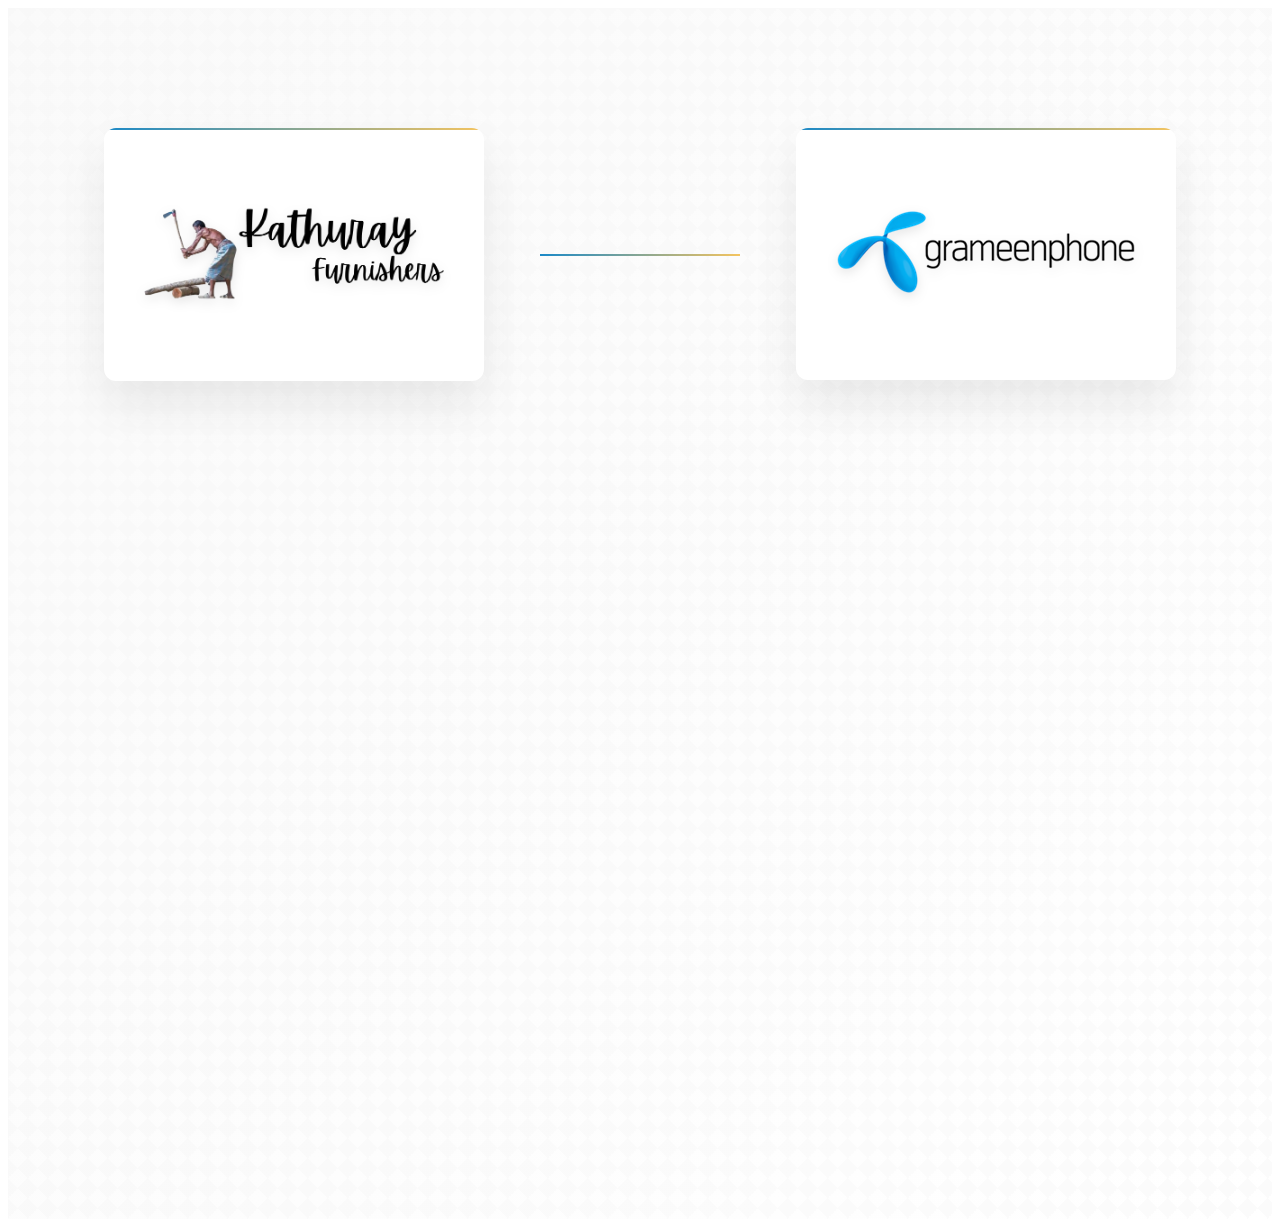
<file: gp.html>
<!DOCTYPE html>
<html>
<head>
<style>
  :root {
    --gp-primary: #1B89C7;
    --gp-secondary: #00A3E0;
    --partner-gold: #D4AF37;
    --partner-gold-light: #F4C460;
    --neutral-50: #FAFAFA;
    --neutral-100: #F5F5F5;
    --neutral-200: #E5E5E5;
    --text-primary: #1A1A1A;
    --text-secondary: #4A4A4A;
    --shadow-sm: 0 4px 6px rgba(0, 0, 0, 0.05);
    --shadow-md: 0 12px 24px rgba(0, 0, 0, 0.05);
    --shadow-lg: 0 24px 48px rgba(0, 0, 0, 0.08);
  }

  .enterprise-partnership {
    position: relative;
    background: linear-gradient(135deg, var(--neutral-50) 0%, white 100%);
    min-height: 100vh;
    font-family: 'SF Pro Display', -apple-system, BlinkMacSystemFont, 'Segoe UI', Roboto, sans-serif;
  }

  .subtle-pattern {
    position: absolute;
    top: 0;
    left: 0;
    width: 100%;
    height: 100%;
    background-image: 
      linear-gradient(45deg, var(--neutral-100) 25%, transparent 25%),
      linear-gradient(-45deg, var(--neutral-100) 25%, transparent 25%),
      linear-gradient(45deg, transparent 75%, var(--neutral-100) 75%),
      linear-gradient(-45deg, transparent 75%, var(--neutral-100) 75%);
    background-size: 20px 20px;
    opacity: 0.3;
  }

  .partnership-content {
    position: relative;
    max-width: 1440px;
    margin: 0 auto;
    padding: 120px 40px;
  }

  .enterprise-header {
    display: flex;
    justify-content: space-between;
    align-items: center;
    margin-bottom: 120px;
    position: relative;
  }

  .logo-wrapper {
    flex: 1;
    display: flex;
    align-items: center;
    justify-content: center;
    position: relative;
  }

  .logo-container {
    position: relative;
    padding: 40px;
    background: white;
    border-radius: 12px;
    box-shadow: var(--shadow-lg);
    transition: all 0.4s cubic-bezier(0.4, 0, 0.2, 1);
    overflow: hidden;
  }

  .logo-container::before {
    content: '';
    position: absolute;
    top: 0;
    left: 0;
    right: 0;
    height: 2px;
    background: linear-gradient(90deg, 
      var(--gp-primary), 
      var(--partner-gold-light)
    );
  }

  .company-logo {
    width: 300px;
    height: auto;
    object-fit: contain;
    filter: drop-shadow(0 4px 6px rgba(0, 0, 0, 0.1));
  }

  .partnership-symbol {
    width: 200px;
    display: flex;
    align-items: center;
    justify-content: center;
    position: relative;
  }

  .partnership-line {
    position: absolute;
    top: 50%;
    left: 0;
    right: 0;
    height: 2px;
    background: linear-gradient(90deg,
      var(--gp-primary),
      var(--partner-gold-light)
    );
    transform-origin: center;
    animation: lineExpand 1.5s ease-out forwards;
  }

  .partnership-announcement {
    text-align: center;
    margin: 80px 0;
    opacity: 0;
    transform: translateY(20px);
    animation: fadeUp 0.8s ease-out 0.5s forwards;
  }

  .announcement-label {
    display: inline-block;
    padding: 12px 24px;
    background: white;
    border-radius: 50px;
    color: var(--text-secondary);
    font-weight: 500;
    font-size: 0.9rem;
    letter-spacing: 0.05em;
    text-transform: uppercase;
    margin-bottom: 24px;
    box-shadow: var(--shadow-sm);
  }

  .announcement-title {
    font-size: 3.5rem;
    font-weight: 600;
    color: var(--text-primary);
    line-height: 1.2;
    margin-bottom: 24px;
    background: linear-gradient(135deg,
      var(--gp-primary),
      var(--partner-gold-light)
    );
    -webkit-background-clip: text;
    color: transparent;
  }

  .announcement-description {
    font-size: 1.25rem;
    line-height: 1.6;
    color: var(--text-secondary);
    max-width: 800px;
    margin: 0 auto;
  }

  .partnership-metrics {
    display: grid;
    grid-template-columns: repeat(3, 1fr);
    gap: 30px;
    margin-top: 80px;
  }

  .metric-card {
    background: white;
    border-radius: 12px;
    padding: 40px;
    text-align: left;
    position: relative;
    overflow: hidden;
    box-shadow: var(--shadow-md);
    transition: all 0.3s ease;
  }

  .metric-card:hover {
    transform: translateY(-5px);
    box-shadow: var(--shadow-lg);
  }

  .metric-icon {
    width: 48px;
    height: 48px;
    margin-bottom: 24px;
    position: relative;
  }

  .metric-value {
    font-size: 2.5rem;
    font-weight: 600;
    color: var(--text-primary);
    margin-bottom: 8px;
    background: linear-gradient(135deg,
      var(--gp-primary),
      var(--partner-gold-light)
    );
    -webkit-background-clip: text;
    color: transparent;
  }

  .metric-label {
    font-size: 1.1rem;
    color: var(--text-secondary);
    line-height: 1.4;
  }

  @keyframes lineExpand {
    0% { transform: scaleX(0); opacity: 0; }
    100% { transform: scaleX(1); opacity: 1; }
  }

  @keyframes fadeUp {
    to {
      opacity: 1;
      transform: translateY(0);
    }
  }

  @media (max-width: 1200px) {
    .enterprise-header {
      flex-direction: column;
      gap: 40px;
    }

    .partnership-symbol {
      width: 100%;
      height: 60px;
    }

    .announcement-title {
      font-size: 2.5rem;
    }
  }

  @media (max-width: 768px) {
    .partnership-metrics {
      grid-template-columns: 1fr;
    }

    .partnership-content {
      padding: 80px 20px;
    }
  }
</style>
</head>
<body>

<section class="enterprise-partnership">
  <div class="subtle-pattern"></div>
  
  <div class="partnership-content">
    <header class="enterprise-header">
      <div class="logo-wrapper">
        <div class="logo-container">
          <img src="images/logo.png" alt="Company Logo" class="company-logo" width="666" height="375">
        </div>
      </div>

      <div class="partnership-symbol">
        <div class="partnership-line"></div>
      </div>

<div class="logo-wrapper">
  <div class="logo-container">
    <img src="images/gp.png" alt="Grameenphone Logo" class="company-logo" style="width: auto; height: auto;">
  </div>
</div>
    </header>

    <div class="partnership-announcement">
      <div class="announcement-label">Official Partnership</div>
      <h1 class="announcement-title">Advancing Digital Innovation Together</h1>
      <p class="announcement-description">
        A landmark collaboration between industry leaders, combining cutting-edge technology 
        and telecommunications expertise to deliver unprecedented value and innovation 
        to our stakeholders.
      </p>
    </div>

    <div class="partnership-metrics">
      <div class="metric-card">
        <div class="metric-icon">
          <svg width="48" height="48" viewBox="0 0 24 24" fill="none" stroke="currentColor" stroke-width="2">
            <path d="M22 12h-4l-3 9L9 3l-3 9H2"/>
          </svg>
        </div>
        <div class="metric-value">$250M+</div>
        <div class="metric-label">Joint Market Value Created</div>
      </div>

      <div class="metric-card">
        <div class="metric-icon">
          <svg width="48" height="48" viewBox="0 0 24 24" fill="none" stroke="currentColor" stroke-width="2">
            <circle cx="12" cy="12" r="10"/>
            <path d="M12 6v6l4 2"/>
          </svg>
        </div>
        <div class="metric-value">5+ Years</div>
        <div class="metric-label">Strategic Collaboration</div>
      </div>

      <div class="metric-card">
        <div class="metric-icon">
          <svg width="48" height="48" viewBox="0 0 24 24" fill="none" stroke="currentColor" stroke-width="2">
            <path d="M17 21v-2a4 4 0 0 0-4-4H5a4 4 0 0 0-4 4v2"/>
            <circle cx="9" cy="7" r="4"/>
            <path d="M23 21v-2a4 4 0 0 0-3-3.87"/>
            <path d="M16 3.13a4 4 0 0 1 0 7.75"/>
          </svg>
        </div>
        <div class="metric-value">100M+</div>
        <div class="metric-label">Customers Impacted</div>
      </div>
    </div>
  </div>
</section>

<script>
document.addEventListener('DOMContentLoaded', function() {
  // Intersection Observer for animations
  const observer = new IntersectionObserver((entries) => {
    entries.forEach(entry => {
      if (entry.isIntersecting) {
        entry.target.style.opacity = '1';
        entry.target.style.transform = 'translateY(0)';
        observer.unobserve(entry.target);
      }
    });
  }, {
    threshold: 0.2
  });

  // Observe metric cards
  document.querySelectorAll('.metric-card').forEach((card, index) => {
    card.style.opacity = '0';
    card.style.transform = 'translateY(20px)';
    card.style.transitionDelay = `${index * 0.2}s`;
    card.style.transition = 'all 0.8s cubic-bezier(0.4, 0, 0.2, 1)';
    observer.observe(card);
  });

  // Subtle parallax effect on scroll
  window.addEventListener('scroll', () => {
    const scrolled = window.pageYOffset;
    document.querySelectorAll('.logo-container').forEach(container => {
      container.style.transform = `translateY(${scrolled * 0.05}px)`;
    });
  });
});
</script>

</body>
</html>
</file>
